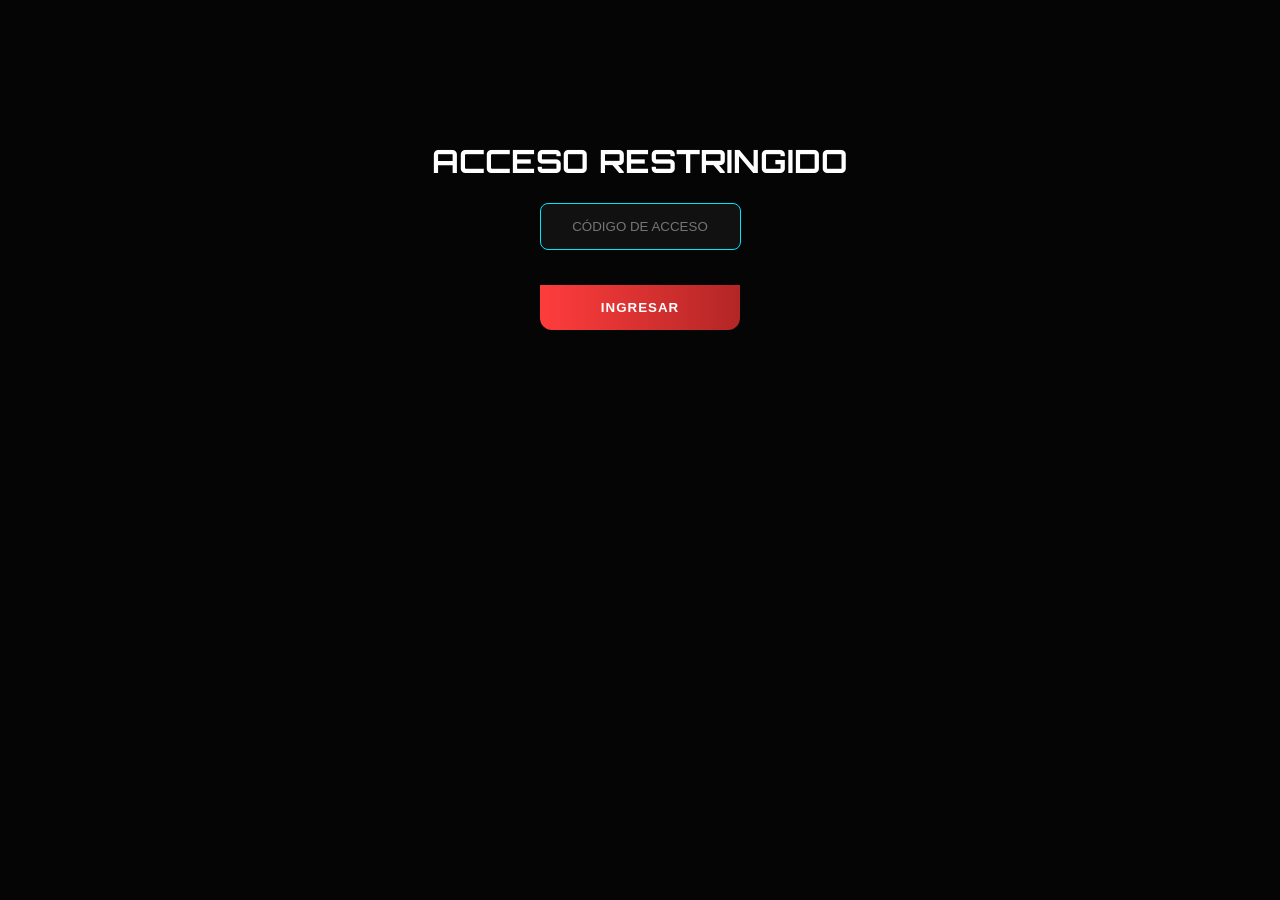
<file: admin.html>
<!DOCTYPE html>
<html lang="es">
<head>
    <meta charset="UTF-8">
    <title>SISTEMA CENTRAL | LIMIT BRAKE WEAR</title>
    <link rel="stylesheet" href="style.css">
    <style>
        .admin-body { background: #050505; color: white; font-family: 'Inter', sans-serif; padding: 20px; }
        .panel-container { max-width: 1200px; margin: auto; display: none; }
        .seccion-admin { background: #111; border: 1px solid #222; border-radius: 12px; padding: 20px; margin-bottom: 30px; }
        h2 { font-family: 'Orbitron'; color: var(--cian); font-size: 1.2em; border-bottom: 1px solid #333; padding-bottom: 10px; }
        table { width: 100%; border-collapse: collapse; margin-top: 15px; font-size: 0.85em; }
        th { background: #000; color: #666; text-align: left; padding: 12px; text-transform: uppercase; }
        td { padding: 12px; border-bottom: 1px solid #222; vertical-align: middle; }
        .btn-confirmar { background: #25d366; color: black; border: none; padding: 8px 12px; border-radius: 4px; font-weight: bold; cursor: pointer; margin-bottom: 5px; }
        .btn-eliminar { background: var(--rojo); color: white; border: none; padding: 8px 12px; border-radius: 4px; cursor: pointer; }
        .status-badge { padding: 4px 8px; border-radius: 4px; font-size: 0.75em; font-weight: bold; display: inline-block; }
        .conf { background: #2ecc71; color: black; }
        .input-stock { background: #000; border: 1px solid #333; color: var(--cian); padding: 5px; border-radius: 4px; width: 50px; text-align: center; }
        .btn-update { background: var(--cian); color: black; border: none; padding: 15px; width: 100%; border-radius: 8px; font-family: 'Orbitron'; font-weight: bold; cursor: pointer; margin-top: 15px; }
    </style>
</head>
<body class="admin-body">

    <div id="login-screen" style="text-align:center; margin-top:100px;">
        <h1 style="font-family:'Orbitron'">ACCESO RESTRINGIDO</h1>
        <input type="password" id="pass" placeholder="CÓDIGO DE ACCESO" style="padding:15px; background:#111; border:1px solid var(--cian); color:white; text-align:center; border-radius:8px;">
        <br><br>
        <button onclick="verificarAcceso()" class="btn-add" style="width:200px;">INGRESAR</button>
    </div>

    <div id="main-panel" class="panel-container">
        <div style="display:flex; justify-content:space-between; align-items:center;">
            <h2>CENTRO de CONTROL de ENVÍOS</h2>
            <button onclick="exportarExcel()" style="background:#3498db; color:white; padding:10px; border:none; border-radius:5px; cursor:pointer;">📥 EXPORTAR EXCEL</button>
        </div>
        
        <div class="seccion-admin">
            <h3>ÓRDENES PENDIENTES DE VALIDACIÓN</h3>
            <table>
                <thead>
                    <tr>
                        <th>Cliente / Contacto</th>
                        <th>Dirección / Ref</th>
                        <th>Artículos</th>
                        <th>Total</th>
                        <th>Gestión</th>
                    </tr>
                </thead>
                <tbody id="tabla-ordenes"></tbody>
            </table>
        </div>

        <div class="seccion-admin">
            <h3>ESTADO DEL ARSENAL (STOCK REAL)</h3>
            <div id="admin-inventory-list"></div>
            <button class="btn-update" onclick="actualizarStockGlobal()">SINCRONIZAR INVENTARIO</button>
        </div>
    </div>

    <script>
        const productosRef = [
            { id: 1, nombre: "Void Stealth" },
            { id: 2, nombre: "Neural Link" },
            { id: 3, nombre: "Titan Frame" }
        ];   

        const CLAVE_MAESTRA = "123"; 

        function verificarAcceso() {
            const input = document.getElementById('pass').value;
            if (input === CLAVE_MAESTRA) {
                document.getElementById('login-screen').style.display = "none";
                document.getElementById('main-panel').style.display = "block";
                renderAdmin();
            } else { alert("ACCESO DENEGADO"); }
        }

        function renderAdmin() {
            const stockBase = { 1:{"M":2,"L":2}, 2:{"M":1,"L":1}, 3:{"M":2,"L":1} };
            let stock = JSON.parse(localStorage.getItem('stockLimitBrake')) || stockBase;
            const ordenes = JSON.parse(localStorage.getItem('historialOrdenes')) || [];
            const tabla = document.getElementById('tabla-ordenes');
            
            if (!tabla) return;

            tabla.innerHTML = ordenes.map((o, index) => `
                <tr>
                    <td>
                        <strong>${o.envio.nombre}</strong><br>
                        <small>${o.envio.rut}</small><br>
                        <span style="color:var(--cian); font-weight:bold;">${o.envio.tel}</span>
                    </td>
                    <td>
                        ${o.envio.dir}<br>
                        <strong>${o.envio.com}</strong><br>
                        <small style="color:#888;">Ref: ${o.envio.ref || 'N/A'}</small>
                    </td>
                    <td>${o.items.map(i => i.nombre + ' ('+i.talla+')').join('<br>')}</td>
                    <td><strong>${o.total}</strong><br><small>${o.envio.correo}</small></td>
                    <td>
                        <div style="display:flex; flex-direction:column;">
                            ${o.confirmado ? '<span class="status-badge conf">PAGADO</span>' : `<button class="btn-confirmar" onclick="confirmarPedido(${index})">CONFIRMAR PAGO</button>`}
                            <button class="btn-confirmar" style="background:#f1c40f; color: black;" onclick="generarEtiqueta(${index})">🏷️ ETIQUETA</button>
                            <button class="btn-eliminar" onclick="borrarOrden(${index})">🗑️ ELIMINAR</button>
                        </div>
                    </td>
                </tr>
            `).join('');

            const invList = document.getElementById('admin-inventory-list');
            invList.innerHTML = `<div style="display:grid; grid-template-columns: repeat(3, 1fr); gap:15px; margin-top:20px;">
                ${productosRef.map(p => `
                    <div style="background:#000; padding:15px; border-radius:10px; border:1px solid #222; text-align:center;">
                        <h4 style="color:var(--cian); font-size:0.9em;">${p.nombre}</h4>
                        <div style="display:flex; justify-content:center; gap:10px;">
                            <span>M: <input type="number" value="${stock[p.id].M}" id="stk-${p.id}-M" class="input-stock"></span>
                            <span>L: <input type="number" value="${stock[p.id].L}" id="stk-${p.id}-L" class="input-stock"></span>
                        </div>
                    </div>`).join('')}</div>`;
        }

        // --- LAS FUNCIONES QUE FALTABAN ---

        function confirmarPedido(index) {
            let ordenes = JSON.parse(localStorage.getItem('historialOrdenes'));
            if(confirm("¿Confirmas que recibiste el pago?")) {
                ordenes[index].confirmado = true;
                localStorage.setItem('pagoAprobado', 'true'); 
                localStorage.setItem('historialOrdenes', JSON.stringify(ordenes));
                renderAdmin();
            }
        }

        function borrarOrden(index) {
            if(confirm("¿Estás seguro de eliminar esta orden del historial?")) {
                let ordenes = JSON.parse(localStorage.getItem('historialOrdenes'));
                ordenes.splice(index, 1);
                localStorage.setItem('historialOrdenes', JSON.stringify(ordenes));
                renderAdmin();
            }
        }

        function actualizarStockGlobal() {
            let nuevoStock = { 1:{"M":0,"L":0}, 2:{"M":0,"L":0}, 3:{"M":0,"L":0} };
            productosRef.forEach(p => {
                nuevoStock[p.id].M = parseInt(document.getElementById(`stk-${p.id}-M`).value) || 0;
                nuevoStock[p.id].L = parseInt(document.getElementById(`stk-${p.id}-L`).value) || 0;
            });
            localStorage.setItem('stockLimitBrake', JSON.stringify(nuevoStock));
            alert("✅ STOCK ACTUALIZADO EN LA TIENDA");
            renderAdmin();
        }

        function exportarExcel() {
            let ordenes = JSON.parse(localStorage.getItem('historialOrdenes')) || [];
            if (ordenes.length === 0) return alert("No hay datos");
            let csvContent = "data:text/csv;charset=utf-8,Nombre,RUT,Correo,Telefono,Direccion,Comuna,Referencia,Articulos,Total,Fecha\n";
            ordenes.forEach(o => {
                let articulos = o.items.map(i => `${i.nombre} (${i.talla})`).join(" | ");
                csvContent += `${o.envio.nombre},${o.envio.rut},${o.envio.correo},${o.envio.tel},${o.envio.dir},${o.envio.com},${(o.envio.ref || "N/A").replace(/,/g, " ")},${articulos},${o.total},${o.fecha}\n`;
            });
            const link = document.createElement("a");
            link.setAttribute("href", encodeURI(csvContent));
            link.setAttribute("download", "ordenes_LBW.csv");
            document.body.appendChild(link);
            link.click();
        }

        function generarEtiqueta(index) {
            const o = JSON.parse(localStorage.getItem('historialOrdenes'))[index];
            const ventana = window.open('', '', 'width=800,height=600');
            ventana.document.write(`<html><body style="font-family:Arial; padding:40px; border:5px solid black;">
                <h1 style="text-align:center;">LIMIT BRAKE WEAR</h1>
                <hr>
                <p><strong>DESTINATARIO:</strong> ${o.envio.nombre.toUpperCase()}</p>
                <p><strong>RUT:</strong> ${o.envio.rut}</p>
                <p><strong>TELÉFONO:</strong> ${o.envio.tel}</p>
                <p><strong>DIRECCIÓN:</strong> ${o.envio.dir}, ${o.envio.com}</p>
                <p><strong>REF:</strong> ${o.envio.ref || 'N/A'}</p>
                <hr>
                <p><strong>ARTÍCULOS:</strong> ${o.items.map(i => i.nombre + " (" + i.talla + ")").join(', ')}</p>
                <script>window.print();<\/script></body></html>`);
            ventana.document.close();
        }
    </script>
</body>
</html>
</file>
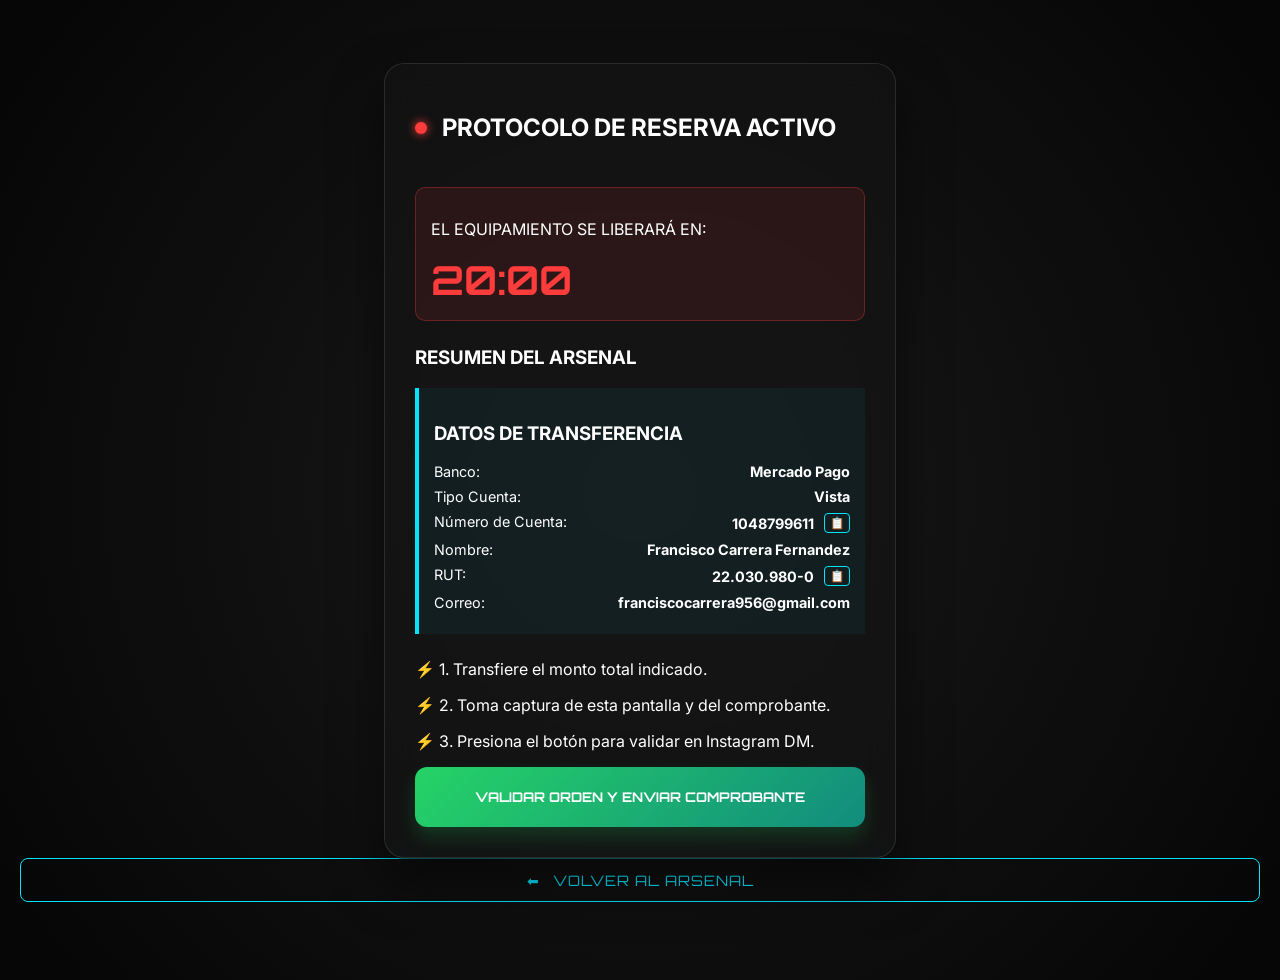
<file: confirmacion.html>
<!DOCTYPE html>
<html lang="es">
<head>
    <meta charset="UTF-8">
    <meta name="viewport" content="width=device-width, initial-scale=1.0">
    <title>Protocolo de Pago | Limit Brake Wear</title>
    <link rel="stylesheet" href="style.css">
</head>
<body class="confirm-page">
    <div class="glass-container">
        <div class="status-header">
            <div class="pulse-icon"></div>
            <h2>PROTOCOLO DE RESERVA ACTIVO</h2>
        </div>

        <div class="timer-section">
            <p>EL EQUIPAMIENTO SE LIBERARÁ EN:</p>
            <div id="countdown">20:00</div>
        </div>

        <div class="resumen-box">
            <h3>RESUMEN DEL ARSENAL</h3>
            <div id="detalle-final"></div>
        </div>

        <div class="transferencia-box">
    <h3>DATOS DE TRANSFERENCIA</h3>
    
    <div class="dato-fila">
        <span>Banco:</span> 
        <strong>Mercado Pago</strong>
    </div>
    
    <div class="dato-fila">
        <span>Tipo Cuenta:</span> 
        <strong>Vista</strong>
    </div>

    <div class="dato-fila">
        <span>Número de Cuenta:</span> 
        <div class="copy-group">
            <strong id="num-cuenta">1048799611</strong>
            <button class="btn-copy" onclick="copiarTexto('num-cuenta')">📋</button>
        </div>
    </div>

    <div class="dato-fila">
        <span>Nombre:</span> 
        <strong>Francisco Carrera Fernandez</strong>
    </div>

    <div class="dato-fila">
        <span>RUT:</span> 
        <div class="copy-group">
            <strong id="rut-v">22.030.980-0</strong>
            <button class="btn-copy" onclick="copiarTexto('rut-v')">📋</button>
        </div>
    </div>

    <div class="dato-fila">
        <span>Correo:</span> 
        <strong>franciscocarrera956@gmail.com</strong>
    </div>
    </div>

    <script>
    function copiarTexto(id) {
    const texto = document.getElementById(id).innerText;
    navigator.clipboard.writeText(texto);
    alert("Copiado al portapapeles: " + texto);
    }
    </script>

        <div class="instrucciones-v">
            <p>⚡ 1. Transfiere el monto total indicado.</p>
            <p>⚡ 2. Toma captura de esta pantalla y del comprobante.</p>
            <p>⚡ 3. Presiona el botón para validar en Instagram DM.</p>
        </div>

        <button id="btn-final-ig" onclick="finalizarTodo()">
            VALIDAR ORDEN Y ENVIAR COMPROBANTE
        </button>
    </div>

    <script>
        const pedido = JSON.parse(localStorage.getItem('ultimoPedido'));

// 1. LÓGICA DEL CONTADOR PERSISTENTE
let tiempoRestante;
const ahora = Date.now();
// Buscamos si ya había una hora de expiración guardada
const expiracion = localStorage.getItem('expiracionReserva');

if (expiracion) {
    tiempoRestante = Math.floor((expiracion - ahora) / 1000);
} else {
    // Si es primera vez, fijamos 20 minutos desde ahora
    const nuevaExpiracion = ahora + (20 * 60 * 1000);
    localStorage.setItem('expiracionReserva', nuevaExpiracion);
    tiempoRestante = 1200;
}

const display = document.getElementById('countdown');

const timerInterval = setInterval(() => {
    if (tiempoRestante <= 0) {
        clearInterval(timerInterval);
        display.innerText = "EXPIRADO";
        alert("El tiempo de reserva ha terminado. El stock ha sido liberado.");
        window.location.href = "index.html";
        return;
    }

    let min = Math.floor(tiempoRestante / 60);
    let seg = tiempoRestante % 60;
    display.innerText = `${min}:${seg < 10 ? '0' : ''}${seg}`;
    tiempoRestante--;

    // 2. VERIFICACIÓN DE PAGO (Escucha al Admin)
    if (localStorage.getItem('pagoAprobado') === 'true') {
        clearInterval(timerInterval);
        mostrarPantallaExito();
    }
}, 1000);

function mostrarPantallaExito() {
    // Limpiamos la señal de aprobación para futuros pedidos
    localStorage.removeItem('pagoAprobado');
    localStorage.removeItem('expiracionReserva');
    
    // Cambiamos el diseño de la página a "Confirmado"
    document.querySelector('.glass-container').innerHTML = `
        <div class="success-animation" style="text-align:center; padding:40px;">
            <h1 style="color:#25d366; font-family:'Orbitron'; font-size:3em;">✓</h1>
            <h2 style="font-family:'Orbitron';">PAGO VALIDADO</h2>
            <p>Hemos confirmado tu transferencia.</p>
            <p style="background:#111; padding:15px; border-radius:8px; border:1px dashed var(--cian);">
                Tu armadura <strong>${pedido.items.map(i => i.nombre).join(', ')}</strong> está siendo preparada para el envío.
            </p>
            <button onclick="window.location.href='index.html'" class="btn-regresar" style="margin-top:20px;">VOLVER AL INICIO</button>
        </div>
    `;
}
    </script>

    <button class="btn-regresar" onclick="regresarAlCatalogo()">
    <span>⬅</span> VOLVER AL ARSENAL
    </button>

    <script>
    function regresarAlCatalogo() {
    localStorage.removeItem('expiracionReserva'); // Borra el tiempo
    window.location.href = "index.html";
    }

function finalizarTodo() {
    // 1. Obtenemos los datos del pedido guardado
    const pedido = JSON.parse(localStorage.getItem('ultimoPedido'));
    
    if (!pedido) {
        alert("No se encontró información del pedido.");
        return;
    }

    // 2. Preparamos el mensaje para Instagram
    const mensaje = `¡Hola! Acabo de realizar un pedido en Limit Brake Wear.
📦 Detalle: ${pedido.items.map(i => i.nombre + " (" + i.talla + ")").join(", ")}
💰 Total: ${pedido.total}
👤 Cliente: ${pedido.envio.nombre}
🆔 RUT: ${pedido.envio.rut}
📍 Dirección: ${pedido.envio.dir}, ${pedido.envio.com}

Adjunto el comprobante de transferencia ahora.`;

    // 3. Codificamos el mensaje para URL
    const mensajeEncoded = encodeURIComponent(mensaje);

    // 4. Abrimos tu Instagram (Reemplaza con tu usuario real)
    // El enlace "direct" abre directamente tu chat
    window.open(`https://www.instagram.com/direct/t/18039083042546783/`, '_blank');

    // 5. Opcional: Copiar al portapapeles por si el cliente quiere pegar el texto
    navigator.clipboard.writeText(mensaje).then(() => {
        alert("Mensaje copiado al portapapeles. Pégalo en el chat de Instagram junto a tu comprobante.");
    });
}

    </script>
</body>
</html>
</file>
<file: style.css>
@import url('https://fonts.googleapis.com/css2?family=Orbitron:wght@400;700&family=Inter:wght@300;400;700&display=swap');

:root {
    --bg: #050505;
    --card: #111111;
    --cian: #00e5ff;
    --rojo: #ff3c3c;
    --white: #ffffff;
    --border: rgba(255, 255, 255, 0.1);
}

body {
    background-color: var(--bg);
    background-image: radial-gradient(circle at top, #111 0%, #050505 100%); /* Profundidad de fondo */
    color: var(--white);
    font-family: 'Inter', sans-serif;
    margin: 0; padding: 40px 20px;
    display: flex; flex-direction: column; align-items: center;
}

header h1 {
    font-family: 'Orbitron', sans-serif;
    letter-spacing: 4px;
    text-transform: uppercase;
    color: var(--white);
    text-shadow: 0 0 10px rgba(255,255,255,0.3);
}

.logo { 
    width: 280px; /* Tamaño aumentado */
    display: block;    
    margin: 0 auto 20px auto;
    filter: drop-shadow(0 0 15px rgba(0, 229, 255, 0.2)); /* Brillo sutil */
}

#catalogo {
    display: grid;
    grid-template-columns: repeat(auto-fit, minmax(280px, 1fr));
    gap: 30px; width: 100%; max-width: 1100px;
    margin-top: 40px;
}

.card {
    background: var(--card);
    border: 1px solid var(--border);
    padding: 0; 
    border-radius: 12px; 
    overflow: hidden;
    transition: all 0.4s cubic-bezier(0.175, 0.885, 0.32, 1.275);
    box-shadow: 0 10px 30px rgba(0,0,0,0.5);
}

.card:hover {
    transform: translateY(-10px);
    border-color: var(--cian);
    box-shadow: 0 15px 40px rgba(0, 229, 255, 0.15);
}

.producto-img {
    width: 100%; height: 320px;
    object-fit: cover;
    border-bottom: 1px solid var(--border);
    transition: transform 0.5s ease;
}

.card:hover .producto-img { transform: scale(1.05); }

.card-info { padding: 20px; }

.card h3 { 
    font-family: 'Orbitron', sans-serif; 
    font-size: 1.1em; margin: 0; color: var(--cian); 
}

.precio { font-weight: 700; color: #aaa; margin: 10px 0; }

select {
    width: 100%; padding: 12px; background: #000;
    border: 1px solid #333; color: var(--white);
    border-radius: 6px; margin-top: 10px; font-family: 'Inter', sans-serif;
}

.btn-add {
    background: linear-gradient(90deg, var(--rojo) 0%, #b32626 100%);
    color: white; border: none; padding: 15px;
    width: 100%; font-weight: 800; cursor: pointer;
    margin-top: 15px; border-radius: 0 0 12px 12px;
    text-transform: uppercase; letter-spacing: 1px;
}

#carrito-container {
    margin-top: 60px; background: rgba(20, 20, 20, 0.8);
    backdrop-filter: blur(10px); /* Efecto cristal */
    padding: 30px; border: 1px solid var(--rojo);
    border-radius: 15px; width: 100%; max-width: 500px;
}

#btn-ig {
    background: linear-gradient(135deg, #ff3c3c 0%, #bc1888 50%, #00e5ff 100%);
    background-size: 200% auto;
    color: white;
    width: 100%;
    padding: 20px;
    font-family: 'Orbitron', sans-serif;
    font-size: 1.1em;
    font-weight: 800;
    border: none;
    border-radius: 12px;
    cursor: pointer;
    text-transform: uppercase;
    letter-spacing: 2px;
    transition: 0.5s;
    box-shadow: 0 0 20px rgba(255, 60, 60, 0.4);
    display: flex;
    justify-content: center;
    align-items: center;
    gap: 10px;
}

#btn-ig:hover {
    background-position: right center; /* Desplaza el gradiente hacia el cian */
    box-shadow: 0 0 30px rgba(0, 229, 255, 0.6);
    transform: scale(1.02);
}

#btn-ig:active {
    transform: scale(0.98);
}

/* Animación de pulso sutil para llamar la atención sobre el cierre de venta */
@keyframes pulse-glow {
    0% { box-shadow: 0 0 15px rgba(255, 60, 60, 0.4); }
    50% { box-shadow: 0 0 25px rgba(255, 60, 60, 0.7); }
    100% { box-shadow: 0 0 15px rgba(255, 60, 60, 0.4); }
}

#btn-ig {
    animation: pulse-glow 2s infinite;
}

.confirm-page {
    background: radial-gradient(circle at center, #1a1a1a 0%, #050505 100%);
    min-height: 100vh;
    display: flex;
    justify-content: center;
    align-items: center;
}

.glass-container {
    background: rgba(20, 20, 20, 0.7);
    backdrop-filter: blur(15px);
    border: 1px solid rgba(255, 255, 255, 0.1);
    border-radius: 20px;
    padding: 30px;
    width: 100%;
    max-width: 450px;
    box-shadow: 0 25px 50px rgba(0,0,0,0.5);
}

.status-header {
    display: flex;
    align-items: center;
    gap: 15px;
    margin-bottom: 25px;
}

.pulse-icon {
    width: 12px; height: 12px;
    background: var(--rojo);
    border-radius: 50%;
    box-shadow: 0 0 10px var(--rojo);
    animation: pulse-red 1.5s infinite;
}

@keyframes pulse-red {
    0% { transform: scale(1); opacity: 1; }
    100% { transform: scale(2.5); opacity: 0; }
}

.timer-section {
    background: rgba(255, 60, 60, 0.1);
    border: 1px solid rgba(255, 60, 60, 0.3);
    padding: 15px;
    border-radius: 10px;
    margin-bottom: 25px;
}

#countdown {
    font-family: 'Orbitron', sans-serif;
    font-size: 2.5em;
    color: var(--rojo);
    font-weight: 700;
}

.transferencia-box {
    background: rgba(0, 229, 255, 0.05);
    border-left: 4px solid var(--cian);
    padding: 15px;
    text-align: left;
    margin-bottom: 25px;
}

.dato-fila {
    display: flex;
    justify-content: space-between;
    margin-bottom: 8px;
    font-size: 0.9em;
}

#btn-final-ig {
    background: linear-gradient(135deg, #25d366 0%, #128c7e 100%);
    color: white;
    width: 100%;
    padding: 22px;
    border: none;
    border-radius: 12px;
    font-family: 'Orbitron', sans-serif;
    font-weight: 700;
    cursor: pointer;
    box-shadow: 0 10px 20px rgba(37, 211, 102, 0.2);
    transition: 0.3s;
}

#btn-final-ig:hover {
    transform: translateY(-3px);
    box-shadow: 0 15px 30px rgba(37, 211, 102, 0.4);
}

.copy-group {
    display: flex;
    align-items: center;
    gap: 10px;
}

.btn-copy {
    background: transparent;
    border: 1px solid var(--cian);
    color: var(--cian);
    cursor: pointer;
    padding: 2px 5px;
    border-radius: 4px;
    font-size: 0.8em;
    transition: 0.3s;
}

.btn-copy:hover {
    background: var(--cian);
    color: black;
}

.btn-regresar {
    background: transparent;
    border: 1px solid var(--cian);
    color: var(--cian);
    width: 100%;
    padding: 12px;
    margin-bottom: 15px;
    border-radius: 8px;
    font-family: 'Orbitron', sans-serif;
    font-size: 0.9em;
    cursor: pointer;
    transition: 0.3s;
    text-transform: uppercase;
    letter-spacing: 1px;
}

.btn-regresar:hover {
    background: rgba(0, 229, 255, 0.1);
    box-shadow: 0 0 15px rgba(0, 229, 255, 0.2);
    transform: translateX(-5px); /* Efecto de movimiento hacia la izquierda */
}

.btn-regresar span {
    margin-right: 8px;
}

.form-profesional {
    background: rgba(0, 0, 0, 0.4);
    border: 1px solid #333;
    padding: 20px;
    border-radius: 8px;
    margin-top: 20px;
}

.form-profesional h4 {
    color: var(--cian);
    font-family: 'Orbitron', sans-serif;
    font-size: 0.8em;
    margin-bottom: 15px;
    letter-spacing: 2px;
}

.input-group {
    margin-bottom: 12px;
    text-align: left;
}

.input-group label {
    display: block;
    font-size: 0.65em;
    color: #666;
    margin-bottom: 4px;
    font-weight: bold;
}

.input-group input {
    width: 100%;
    padding: 12px;
    background: #000;
    border: 1px solid #222;
    color: var(--cian);
    border-radius: 4px;
    font-family: 'Inter', sans-serif;
    transition: 0.3s;
}

.input-group input:focus {
    border-color: var(--cian);
    box-shadow: 0 0 10px rgba(0, 229, 255, 0.1);
    outline: none;
}

/* Contenedor de datos más profesional */
#datos-cliente {
    border-left: 2px solid var(--cian);
    padding-left: 20px;
    margin: 20px 0;
    animation: fadeIn 0.5s ease-in;
}

#datos-cliente input {
    display: block;
    width: 100%;
    margin-bottom: 12px;
    background: #111;
    border: 1px solid #333;
    padding: 12px;
    color: var(--cian);
    font-family: 'Inter', sans-serif;
    border-radius: 5px;
}

#datos-cliente input:focus {
    border-color: var(--cian);
    outline: none;
    box-shadow: 0 0 10px rgba(0, 229, 255, 0.2);
}

@keyframes fadeIn {
    from { opacity: 0; transform: translateY(10px); }
    to { opacity: 1; transform: translateY(0); }
}

.btn-update {
    background: linear-gradient(90deg, var(--cian) 0%, #0099aa 100%);
    color: black;
    border: none;
    padding: 18px;
    width: 100%;
    border-radius: 8px;
    font-family: 'Orbitron', sans-serif;
    font-weight: 800;
    font-size: 1em;
    letter-spacing: 2px;
    text-transform: uppercase;
    cursor: pointer;
    box-shadow: 0 5px 15px rgba(0, 229, 255, 0.3);
    transition: all 0.3s ease;
    margin-top: 20px;
    display: block;
}

.btn-update:hover {
    transform: translateY(-2px);
    box-shadow: 0 8px 25px rgba(0, 229, 255, 0.5);
    filter: brightness(1.1);
}

.btn-update:active {
    transform: translateY(1px);
}

.input-stock {
    background: #000;
    border: 1px solid #333;
    color: var(--cian);
    padding: 8px;
    border-radius: 4px;
    width: 60px;
    text-align: center;
    font-family: 'Orbitron', sans-serif;
    font-weight: bold;
    transition: 0.3s;
}

.input-stock:focus {
    border-color: var(--cian);
    box-shadow: 0 0 8px rgba(0, 229, 255, 0.2);
    outline: none;
}
</file>
